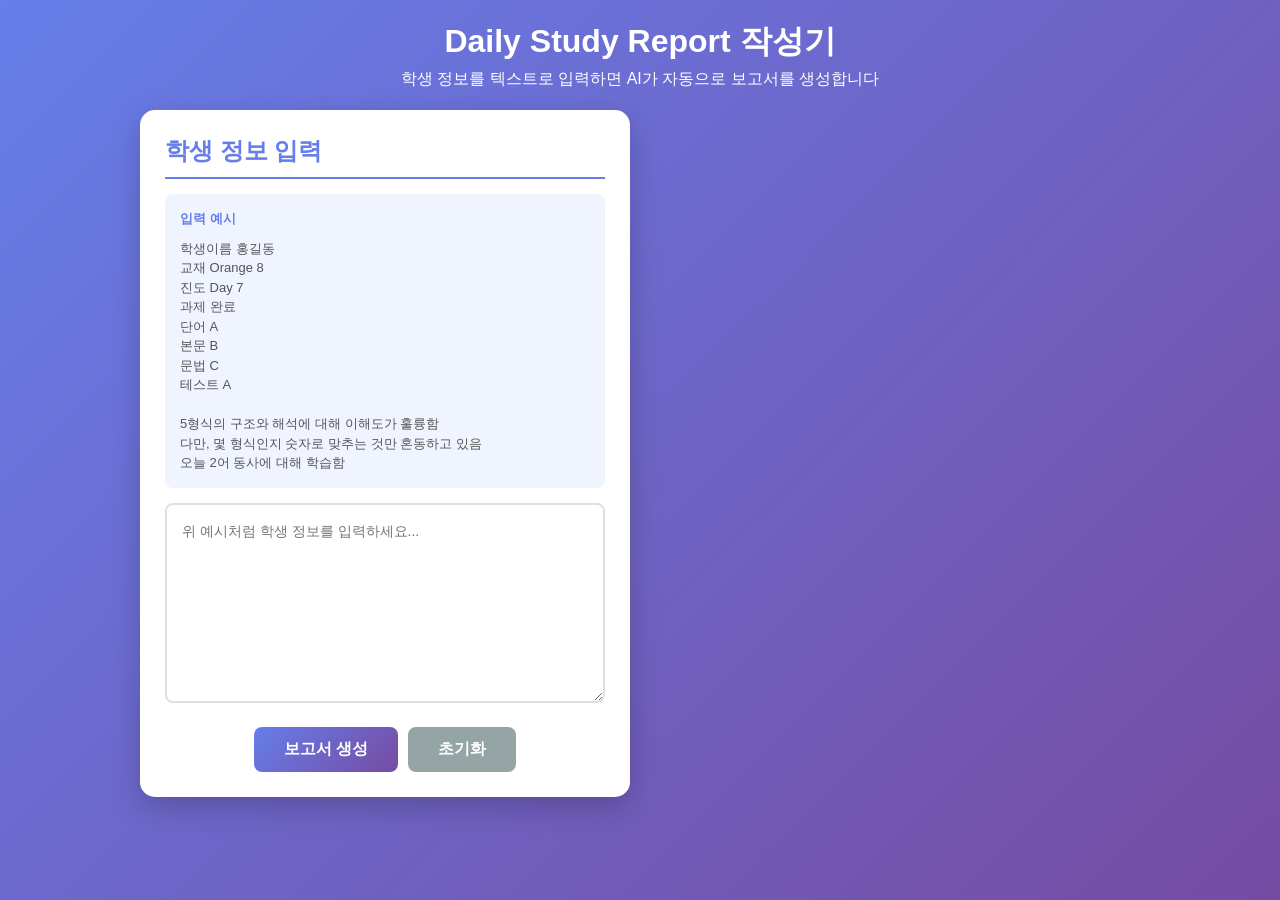
<file: daily_report.html>
<!DOCTYPE html>
<html lang="ko">
<head>
    <meta charset="UTF-8">
    <meta name="viewport" content="width=device-width, initial-scale=1.0">
    <title>Daily Study Report 작성기</title>
    <style>
        *{margin:0;padding:0;box-sizing:border-box}
        body{font-family:'맑은 고딕',sans-serif;background:linear-gradient(135deg,#667eea 0%,#764ba2 100%);min-height:100vh;padding:20px}
        .container{max-width:1000px;margin:0 auto}
        .header{text-align:center;color:white;margin-bottom:20px}
        .header h1{font-size:2em;margin-bottom:5px}
        .card{background:white;border-radius:15px;padding:25px;margin-bottom:20px;box-shadow:0 10px 30px rgba(0,0,0,0.2)}
        .card h2{color:#667eea;margin-bottom:15px;padding-bottom:10px;border-bottom:2px solid #667eea}
        .text-area{width:100%;min-height:200px;padding:15px;border:2px solid #e0e0e0;border-radius:8px;font-size:14px;font-family:inherit;line-height:1.6;resize:vertical}
        .text-area:focus{outline:none;border-color:#667eea}
        .btn-group{display:flex;gap:10px;justify-content:center;margin-top:20px;flex-wrap:wrap}
        .btn{padding:12px 30px;border:none;border-radius:8px;font-size:16px;font-weight:bold;cursor:pointer}
        .btn-primary{background:linear-gradient(135deg,#667eea 0%,#764ba2 100%);color:white}
        .btn-success{background:#27ae60;color:white}
        .btn-secondary{background:#95a5a6;color:white}
        .result-section{display:none}
        .result-section.show{display:block}
        .report-output{width:100%;min-height:300px;padding:15px;background:#f8f9fa;border:1px solid #e9ecef;border-radius:8px;font-size:14px;font-family:inherit;line-height:1.8;resize:vertical}
        .copy-notice{text-align:center;color:#27ae60;margin-top:10px;font-weight:bold;display:none}
        .copy-notice.show{display:block}
        .example{background:#f0f4ff;padding:15px;border-radius:8px;margin-bottom:15px;font-size:13px;color:#555;white-space:pre-wrap;line-height:1.5}
        .example-title{font-weight:bold;color:#667eea;margin-bottom:10px}
        .two-column{display:flex;gap:20px}
        .column{flex:1}
        @media(max-width:768px){.two-column{flex-direction:column}.btn{width:100%}}
    </style>
</head>
<body>
    <div class="container">
        <div class="header">
            <h1>Daily Study Report 작성기</h1>
            <p>학생 정보를 텍스트로 입력하면 AI가 자동으로 보고서를 생성합니다</p>
        </div>
        <div class="two-column">
            <div class="column">
                <div class="card">
                    <h2>학생 정보 입력</h2>
                    <div class="example"><div class="example-title">입력 예시</div>학생이름 홍길동
교재 Orange 8
진도 Day 7
과제 완료
단어 A
본문 B
문법 C
테스트 A

5형식의 구조와 해석에 대해 이해도가 훌륭함
다만, 몇 형식인지 숫자로 맞추는 것만 혼동하고 있음
오늘 2어 동사에 대해 학습함</div>
                    <textarea id="inputText" class="text-area" placeholder="위 예시처럼 학생 정보를 입력하세요..."></textarea>
                    <div class="btn-group">
                        <button class="btn btn-primary" onclick="generateReport()">보고서 생성</button>
                        <button class="btn btn-secondary" onclick="clearAll()">초기화</button>
                    </div>
                </div>
            </div>
            <div class="column">
                <div id="resultSection" class="card result-section">
                    <h2>생성된 보고서</h2>
                    <textarea id="reportOutput" class="report-output" readonly></textarea>
                    <div class="btn-group">
                        <button class="btn btn-success" onclick="copyReport()">복사하기</button>
                        <button class="btn btn-primary" onclick="generateReport()">다시 생성</button>
                    </div>
                    <p id="copyNotice" class="copy-notice">클립보드에 복사되었습니다!</p>
                </div>
            </div>
        </div>
    </div>
<script>
// 칭찬 템플릿
const PRAISE = {
    excellent: [
        "{name} 학생이 오늘 수업에서 뛰어난 집중력과 적극적인 참여 태도를 보여주었습니다.",
        "수업 시간 동안 높은 이해력을 바탕으로 학습 내용을 빠르게 습득하는 모습이 인상적이었습니다.",
        "선생님의 질문에 자신감 있게 대답하며 수업에 능동적으로 참여했습니다.",
        "어려운 문제도 끝까지 포기하지 않고 도전하는 자세가 매우 훌륭했습니다.",
        "배운 내용을 정확히 이해하고 응용하는 능력이 탁월합니다."
    ],
    good: [
        "{name} 학생이 오늘 수업에 성실한 자세로 참여했습니다.",
        "꾸준히 노력하는 모습이 눈에 띄며, 앞으로의 성장이 기대됩니다.",
        "수업 내용을 이해하기 위해 집중하는 자세가 좋았습니다.",
        "차분하게 문제를 풀어나가는 모습에서 학습에 대한 진지함이 느껴졌습니다."
    ],
    needs: [
        "{name} 학생이 오늘 수업에서 최선을 다해 참여했습니다.",
        "새로운 개념을 익히는 데 시간이 걸리지만 포기하지 않는 모습이 대견합니다.",
        "선생님과 함께 차근차근 연습하며 조금씩 발전해 나가고 있습니다."
    ]
};

// 개선점 템플릿
const IMPROVE = {
    vocabulary: [
        "단어 암기 부분에서 조금 더 연습이 필요해 보입니다. 반복 학습을 통해 어휘력을 강화해 나가겠습니다.",
        "새로운 어휘를 장기 기억으로 전환하는 훈련을 진행할 예정입니다."
    ],
    reading: [
        "본문 독해 속도와 정확도를 높이기 위해 추가적인 읽기 연습을 진행하겠습니다.",
        "지문의 핵심 내용을 파악하는 능력을 기르기 위해 다양한 유형의 텍스트로 연습할 계획입니다."
    ],
    expression: [
        "배운 표현을 실제 상황에서 자연스럽게 활용할 수 있도록 반복 연습을 진행하겠습니다."
    ],
    grammar: [
        "문법 개념의 정확한 이해와 적용을 위해 기초부터 체계적으로 복습해 나가겠습니다.",
        "헷갈리기 쉬운 문법 포인트를 집중적으로 연습하여 실수를 줄여나갈 계획입니다."
    ],
    general: [
        "학습한 내용을 장기 기억으로 정착시키기 위해 복습 주기를 조정하겠습니다.",
        "수업 집중도를 높이기 위한 학습 환경 개선에 힘쓰겠습니다."
    ],
    excellent: [
        "현재 학습 성과가 매우 우수합니다. 이 수준을 꾸준히 유지할 수 있도록 지도해 나가겠습니다.",
        "뛰어난 성적을 거두고 있으나 자만하지 않고 겸손한 자세로 학습에 임할 수 있도록 격려하겠습니다.",
        "우수한 실력을 바탕으로 더 높은 수준의 학습에 도전할 수 있도록 심화 내용을 준비하겠습니다."
    ]
};

// 가정학습 템플릿
const HOME = {
    vocabulary: [
        "오늘 배운 단어들을 하루 3회 이상 소리 내어 읽어보시면 암기에 효과적입니다."
    ],
    reading: [
        "본문을 소리 내어 읽는 연습을 매일 해주시면 읽기 유창성이 향상됩니다."
    ],
    expression: [
        "배운 표현을 일상 대화에서 활용해볼 수 있도록 격려해 주세요."
    ],
    grammar: [
        "오늘 배운 문법을 활용하여 간단한 문장을 직접 만들어보는 연습을 권장드립니다."
    ],
    encourage: [
        "가정에서의 따뜻한 격려와 지지가 아이의 학습에 큰 힘이 됩니다.",
        "작은 성취에도 칭찬해 주시면 학습 동기 부여에 효과적입니다.",
        "꾸준한 학습이 가장 중요합니다. 아이의 페이스를 존중하며 응원해 주세요.",
        "아이가 힘들어하거나 지칠 때는 따뜻한 격려의 말씀을 부탁드립니다."
    ],
    general: [
        "규칙적인 복습 시간을 정해두시면 학습 습관 형성에 도움이 됩니다.",
        "하루 10분씩이라도 꾸준히 영어에 노출되면 실력 향상에 큰 도움이 됩니다.",
        "복습 시 어려운 부분이 있으면 체크해 두셨다가 다음 수업 때 질문하도록 지도해 주세요."
    ],
    excellent: [
        "우수한 성적을 유지하기 위해 현재의 학습 습관을 꾸준히 이어가시길 권장드립니다.",
        "잘하고 있다는 격려의 말씀을 자주 해주시면 아이의 자신감 향상에 도움이 됩니다.",
        "심화 학습에 관심이 있으시면 말씀해 주세요. 추가 학습 자료를 안내해 드리겠습니다."
    ]
};

// 전문가 톤으로 변환하는 핵심 함수 - 입력 내용을 반드시 전문가 문체로 변환
function transformToExpert(text, type, name) {
    if (!text || text.trim() === '') return '';

    let s = text.trim();

    // 이미 완벽한 전문가 톤이면 그대로 반환
    if (s.endsWith('습니다.') && s.length > 20) {
        return s;
    }

    // 기본 정리
    s = s.replace(/[.。,，]+$/, '');
    s = s.replace(/^[-•·]\s*/, '');
    s = s.replace(/^특히,?\s*/, '');

    // 메모식 어미를 전문가 어미로 변환하는 헬퍼 함수
    function convertEnding(str) {
        str = str.replace(/했음$/, '했습니다');
        str = str.replace(/됐음$/, '되었습니다');
        str = str.replace(/됨$/, '되었습니다');
        str = str.replace(/있음$/, '있습니다');
        str = str.replace(/없음$/, '없습니다');
        str = str.replace(/였음$/, '였습니다');
        str = str.replace(/봄$/, '봤습니다');
        str = str.replace(/옴$/, '왔습니다');
        str = str.replace(/감$/, '갔습니다');
        str = str.replace(/냄$/, '냈습니다');
        str = str.replace(/줌$/, '줬습니다');
        str = str.replace(/좋음$/, '좋습니다');
        str = str.replace(/나쁨$/, '나쁩니다');
        str = str.replace(/많음$/, '많습니다');
        str = str.replace(/적음$/, '적습니다');
        // ~ㅁ 으로 끝나는 일반적인 경우
        if (str.endsWith('함')) str = str.slice(0, -1) + '합니다';
        if (str.endsWith('음') && !str.endsWith('습니다')) str = str.slice(0, -1) + '습니다';
        return str;
    }

    if (type === 'praise') {
        // 칭찬 변환

        // "이해도가 훌륭함" 패턴
        if (s.includes('이해도') && (s.includes('훌륭') || s.includes('뛰어') || s.includes('좋'))) {
            let match = s.match(/(.+?)(?:의|에 대한|에 대해)?\s*(?:구조와 해석에 대해|에 대해|에 대한)?\s*이해도/);
            let topic = match ? match[1].trim() : '';
            if (topic && topic.length > 1) {
                return topic + '에 대한 이해도가 매우 뛰어났습니다. 개념을 정확히 파악하고 있어 앞으로의 학습이 더욱 기대됩니다.';
            }
            return '학습 내용에 대한 이해도가 매우 뛰어났습니다. 개념을 정확히 파악하고 있어 앞으로의 학습이 더욱 기대됩니다.';
        }

        // "마무리" 패턴
        if (s.includes('마무리')) {
            let content = s.replace(/마무리\s*(했음|함|잘|를)?.*$/, '').replace(/잘\s*$/, '').trim();
            if (content.length > 3) {
                return content + ' 내용을 훌륭하게 마무리했습니다. 학습에 대한 성실한 태도가 돋보입니다.';
            }
            return '오늘 학습 내용을 훌륭하게 마무리했습니다. 꾸준한 노력이 좋은 결과로 이어지고 있습니다.';
        }

        // "완성" 패턴
        if (s.includes('완성')) {
            return '과제를 성실하게 완성해 왔습니다. 책임감 있는 학습 태도가 돋보입니다.';
        }

        // "잘" 패턴
        if (s.includes('잘')) {
            let converted = convertEnding(s);
            if (converted !== s) {
                return converted + ' 이러한 모습이 매우 인상적이었습니다.';
            }
        }

        // 일반 메모식 어미 변환
        let converted = convertEnding(s);
        if (converted !== s && converted.endsWith('습니다')) {
            return converted + ' 앞으로도 이러한 자세를 유지해 주길 바랍니다.';
        }

        // 그 외 모든 경우 - 원본을 사용하지 않고 새로운 문장 생성
        return '수업에 성실히 참여하며 ' + s.replace(/했음|함|음|됨$/g, '') + '하는 모습을 보여주었습니다. 앞으로의 성장이 기대됩니다.';
    }

    if (type === 'improve') {
        // 개선점 변환

        // "다만" 제거
        s = s.replace(/^다만,?\s*/, '');

        // "혼동" 패턴
        if (s.includes('혼동')) {
            let match = s.match(/(.+?)[을를이가은는만]\s*혼동/);
            let topic = match ? match[1].trim() : '';
            if (topic && topic.length > 2) {
                return topic + '을 구분하는 부분에서 다소 혼동이 있었습니다. 해당 내용은 유사한 개념들을 비교 정리하는 시간을 통해 명확히 구분할 수 있도록 지도하겠습니다.';
            }
            return '일부 개념을 구분하는 과정에서 혼동이 있었습니다. 반복 연습을 통해 정확하게 구분할 수 있도록 지도해 나가겠습니다.';
        }

        // "어려" 패턴
        if (s.includes('어려')) {
            let match = s.match(/(.+?)[을를에서이가]\s*어려/);
            let topic = match ? match[1].trim() : '';
            if (topic && topic.length > 1) {
                return topic + ' 부분에서 다소 어려움을 겪었습니다. 기초 개념부터 차근차근 복습하며 이해도를 높여 나가겠습니다.';
            }
            return '일부 내용에서 어려움을 겪는 모습이 보였습니다. 해당 부분을 집중적으로 보충 지도하겠습니다.';
        }

        // "헷갈" 패턴
        if (s.includes('헷갈')) {
            let match = s.match(/(.+?)[을를이가에서]\s*헷갈/);
            let topic = match ? match[1].trim() : '';
            if (topic && topic.length > 1) {
                return topic + ' 부분에서 다소 헷갈려하는 모습이 있었습니다. 추가 설명과 반복 연습을 통해 확실히 이해할 수 있도록 지도하겠습니다.';
            }
            return '일부 개념에서 헷갈려하는 모습이 있었습니다. 명확히 구분할 수 있도록 보충 지도하겠습니다.';
        }

        // "부족" 패턴
        if (s.includes('부족')) {
            let match = s.match(/(.+?)[이가에]\s*부족/);
            let topic = match ? match[1].trim() : '';
            if (topic && topic.length > 1) {
                return topic + ' 부분이 조금 부족한 모습이 보였습니다. 해당 영역을 집중적으로 보완해 나가겠습니다.';
            }
            return '일부 영역에서 보완이 필요한 부분이 있었습니다. 집중 지도를 통해 개선해 나가겠습니다.';
        }

        // 일반 메모식 어미 변환
        let converted = convertEnding(s);
        if (converted !== s && converted.endsWith('습니다')) {
            return converted + ' 해당 부분은 추가 연습을 통해 보완해 나가겠습니다.';
        }

        // 그 외 모든 경우
        return s.replace(/했음|함|음|됨|있음$/g, '') + ' 부분에 대해 추가적인 지도를 진행할 예정입니다.';
    }

    if (type === 'home') {
        // 가정학습 변환

        // "오늘" 제거
        s = s.replace(/^오늘\s*/, '');

        // "학습/배움/연습" 패턴
        if (s.includes('학습') || s.includes('배웠') || s.includes('배움')) {
            let match = s.match(/(.+?)\s*(?:에 대해|에 대한|을|를)?\s*학습/);
            let topic = match ? match[1].trim() : '';

            if (!topic) {
                match = s.match(/(.+?)\s*(?:을|를)?\s*배/);
                topic = match ? match[1].trim() : '';
            }

            if (topic && topic.length > 1) {
                topic = topic.replace(/^오늘\s*/, '');
                return '오늘 수업에서는 ' + topic + '에 대해 학습했습니다. 가정에서 해당 내용을 한 번 더 복습해 주시면 학습 효과가 배가됩니다.';
            }
            return '오늘 배운 내용을 가정에서 복습해 주시면 학습 효과가 높아집니다.';
        }

        // "연습" 패턴
        if (s.includes('연습')) {
            let match = s.match(/(.+?)\s*(?:을|를)?\s*연습/);
            let topic = match ? match[1].trim() : '';
            if (topic && topic.length > 1) {
                return '오늘 ' + topic + ' 연습을 진행했습니다. 가정에서도 꾸준히 연습해 주시면 실력 향상에 큰 도움이 됩니다.';
            }
        }

        // "포인트/집중" 패턴
        if (s.includes('포인트') || s.includes('집중')) {
            return '오늘 학습한 핵심 포인트를 가정에서 다시 한번 확인해 주시면 좋겠습니다.';
        }

        // 일반 메모식 어미 변환
        let converted = convertEnding(s);
        if (converted !== s && converted.endsWith('습니다')) {
            return '오늘 ' + converted + ' 가정에서 복습해 주시면 학습 효과가 높아집니다.';
        }

        // 그 외 모든 경우
        let cleanText = s.replace(/했음|함|음|됨$/g, '').trim();
        return '오늘 ' + cleanText + '에 대해 학습했습니다. 가정에서 복습해 주시면 좋겠습니다.';
    }

    return s;
}

// 중복 제거 함수
function removeDuplicates(arr) {
    let seen = new Set();
    return arr.filter(item => {
        // 문장의 핵심 부분만 추출하여 비교 (앞 30자)
        let key = item.substring(0, 30);
        if (seen.has(key)) return false;
        seen.add(key);
        return true;
    });
}

function parseInput(text) {
    let d = {name:'', textbook:'', progress:'', homework:'', vocabulary:'', reading:'', expression:'', grammar:'', test:'', notes:''};
    let lines = text.split('\n');
    let notes = [];

    for (let line of lines) {
        line = line.trim();
        if (!line) continue;

        let lower = line.toLowerCase();
        if (lower.startsWith('학생이름') || lower.startsWith('학생 이름') || lower.startsWith('이름')) {
            d.name = line.split(/\s+/).slice(1).join(' ').trim();
        } else if (lower.startsWith('교재')) {
            d.textbook = line.split(/\s+/).slice(1).join(' ').trim();
        } else if (lower.startsWith('진도')) {
            d.progress = line.split(/\s+/).slice(1).join(' ').trim();
        } else if (lower.startsWith('과제')) {
            let val = line.split(/\s+/).slice(1).join(' ').trim();
            if (val.includes('완료')) d.homework = val.includes('부분') ? '부분완료' : val.includes('미') ? '미완료' : '완료';
        } else if (lower.startsWith('단어')) {
            d.vocabulary = line.split(/\s+/).slice(1).join(' ').trim().toUpperCase();
        } else if (lower.startsWith('본문')) {
            d.reading = line.split(/\s+/).slice(1).join(' ').trim().toUpperCase();
        } else if (lower.startsWith('표현')) {
            d.expression = line.split(/\s+/).slice(1).join(' ').trim().toUpperCase();
        } else if (lower.startsWith('문법')) {
            d.grammar = line.split(/\s+/).slice(1).join(' ').trim().toUpperCase();
        } else if (lower.startsWith('테스트')) {
            d.test = line.split(/\s+/).slice(1).join(' ').trim().toUpperCase();
        } else {
            notes.push(line);
        }
    }
    d.notes = notes.join('\n');
    return d;
}

function getEval(g) {
    if (['A', 'A+'].includes(g)) return '우수';
    if (['B', 'B+'].includes(g)) return '보통';
    if (g) return '미흡';
    return '';
}

function pick(arr, n) {
    return [...arr].sort(() => 0.5 - Math.random()).slice(0, n);
}

function getLevel(d) {
    let g = [];
    ['vocabulary', 'reading', 'expression', 'grammar', 'test'].forEach(k => {
        if (d[k]) {
            if (['A', 'A+'].includes(d[k])) g.push(3);
            else if (['B', 'B+'].includes(d[k])) g.push(2);
            else g.push(1);
        }
    });
    if (!g.length) return 'good';
    let a = g.reduce((x, y) => x + y, 0) / g.length;
    if (a >= 2.5) return 'excellent';
    if (a >= 1.5) return 'good';
    return 'needs';
}

function generateReport() {
    let input = document.getElementById('inputText').value.trim();
    if (!input) { alert('학생 정보를 입력해주세요.'); return; }

    let d = parseInput(input);
    if (!d.name) { alert('학생 이름을 입력해주세요.'); return; }
    if (!d.textbook) { alert('교재를 입력해주세요.'); return; }
    if (!d.progress) { alert('진도를 입력해주세요.'); return; }

    let r = [], i = 1;
    r.push(d.name + ' 학생 Daily Study Report 보내드립니다', '', '교재 및 진도 현황', '사용 교재: ' + d.textbook, '학습 진도: ' + d.progress, '', '학습 평가 결과', '');

    if (d.homework) {
        r.push(i + '. 과제수행 완성도');
        if (d.homework === '완료') r.push('(O) 완료 / ( ) 미완료 / ( ) 부분완료');
        else if (d.homework === '미완료') r.push('( ) 완료 / (O) 미완료 / ( ) 부분완료');
        else r.push('( ) 완료 / ( ) 미완료 / (O) 부분완료');
        r.push(''); i++;
    }
    if (d.vocabulary) { r.push(i + '. 단어 테스트 결과', '등급: ' + d.vocabulary, '평가: ' + getEval(d.vocabulary), ''); i++; }
    if (d.reading) { r.push(i + '. 본문 테스트 결과', '등급: ' + d.reading, '평가: ' + getEval(d.reading), ''); i++; }
    if (d.expression) { r.push(i + '. 표현확장연습 결과', '등급: ' + d.expression, '평가: ' + getEval(d.expression), ''); i++; }
    if (d.grammar) { r.push(i + '. 문법 테스트 결과', '등급: ' + d.grammar, '평가: ' + getEval(d.grammar), ''); i++; }
    if (d.test) { r.push(i + '. 전체 테스트 결과', '등급: ' + d.test, '평가: ' + getEval(d.test), ''); }

    // 칭찬할 점
    let lv = getLevel(d);
    let praiseArr = pick(PRAISE[lv], 3).map(x => x.replace('{name}', d.name));

    // 긍정적 특이사항 추가
    if (d.notes) {
        let posLines = d.notes.split('\n').filter(l =>
            /열심히|잘|좋|적극|발전|향상|훌륭|이해도|완성|뛰어|우수|마무리/.test(l) &&
            !/다만|혼동|어려|부족/.test(l)
        );
        if (posLines.length > 0) {
            let transformed = transformToExpert(posLines[0], 'praise', d.name);
            praiseArr.push(transformed);
        }
    }
    // 중복 제거 후 출력
    praiseArr = removeDuplicates(praiseArr);
    r.push('칭찬할 점', praiseArr.join(' '), '');

    // 개선이 필요한 부분
    let areas = [];
    if (d.vocabulary && getEval(d.vocabulary) !== '우수') areas.push('vocabulary');
    if (d.reading && getEval(d.reading) !== '우수') areas.push('reading');
    if (d.expression && getEval(d.expression) !== '우수') areas.push('expression');
    if (d.grammar && getEval(d.grammar) !== '우수') areas.push('grammar');

    // 성적이 모두 우수하면 excellent 카테고리 사용
    let allExcellent = areas.length === 0;
    if (allExcellent) areas = ['excellent'];

    let impArr = [];
    areas.slice(0, 2).forEach(a => { if (IMPROVE[a]) impArr.push(...pick(IMPROVE[a], 1)); });
    if (impArr.length < 1) impArr.push(...pick(IMPROVE.excellent, 1));

    // 개선점 특이사항 추가
    if (d.notes) {
        let negLines = d.notes.split('\n').filter(l => /어려|힘들|부족|실수|헷갈|혼동|다만/.test(l));
        if (negLines.length > 0) {
            let transformed = transformToExpert(negLines[0], 'improve', d.name);
            impArr.push(transformed);
        }
    }
    // 중복 제거 후 출력
    impArr = removeDuplicates(impArr);
    r.push('개선이 필요한 부분', impArr.join(' '), '');

    // 가정에서의 학습 제안
    let homeArr = [];

    // 학습 내용 특이사항을 먼저 추가 (문장 순서 개선)
    let studyTransformed = '';
    if (d.notes) {
        let studyLines = d.notes.split('\n').filter(l => /학습|배움|배웠|연습|포인트|집중/.test(l) && !/다만|혼동|어려/.test(l));
        if (studyLines.length > 0) {
            studyTransformed = transformToExpert(studyLines[0], 'home', d.name);
            homeArr.push(studyTransformed);
        }
    }

    // 성적이 모두 우수하면 excellent 카테고리 사용
    if (allExcellent) {
        homeArr.push(...pick(HOME.excellent, 1));
    } else {
        areas.slice(0, 1).forEach(a => { if (HOME[a]) homeArr.push(...pick(HOME[a], 1)); });
    }
    homeArr.push(...pick(HOME.encourage, 1));

    // 중복 제거 후 출력
    homeArr = removeDuplicates(homeArr);
    r.push('가정에서의 학습 제안', homeArr.join(' '));

    document.getElementById('reportOutput').value = r.join('\n');
    document.getElementById('resultSection').classList.add('show');
}

function copyReport() {
    let t = document.getElementById('reportOutput').value;
    navigator.clipboard.writeText(t).then(() => {
        let n = document.getElementById('copyNotice');
        n.classList.add('show');
        setTimeout(() => n.classList.remove('show'), 2000);
    }).catch(() => {
        document.getElementById('reportOutput').select();
        document.execCommand('copy');
        let n = document.getElementById('copyNotice');
        n.classList.add('show');
        setTimeout(() => n.classList.remove('show'), 2000);
    });
}

function clearAll() {
    document.getElementById('inputText').value = '';
    document.getElementById('reportOutput').value = '';
    document.getElementById('resultSection').classList.remove('show');
}
</script>
</body>
</html>
</file>
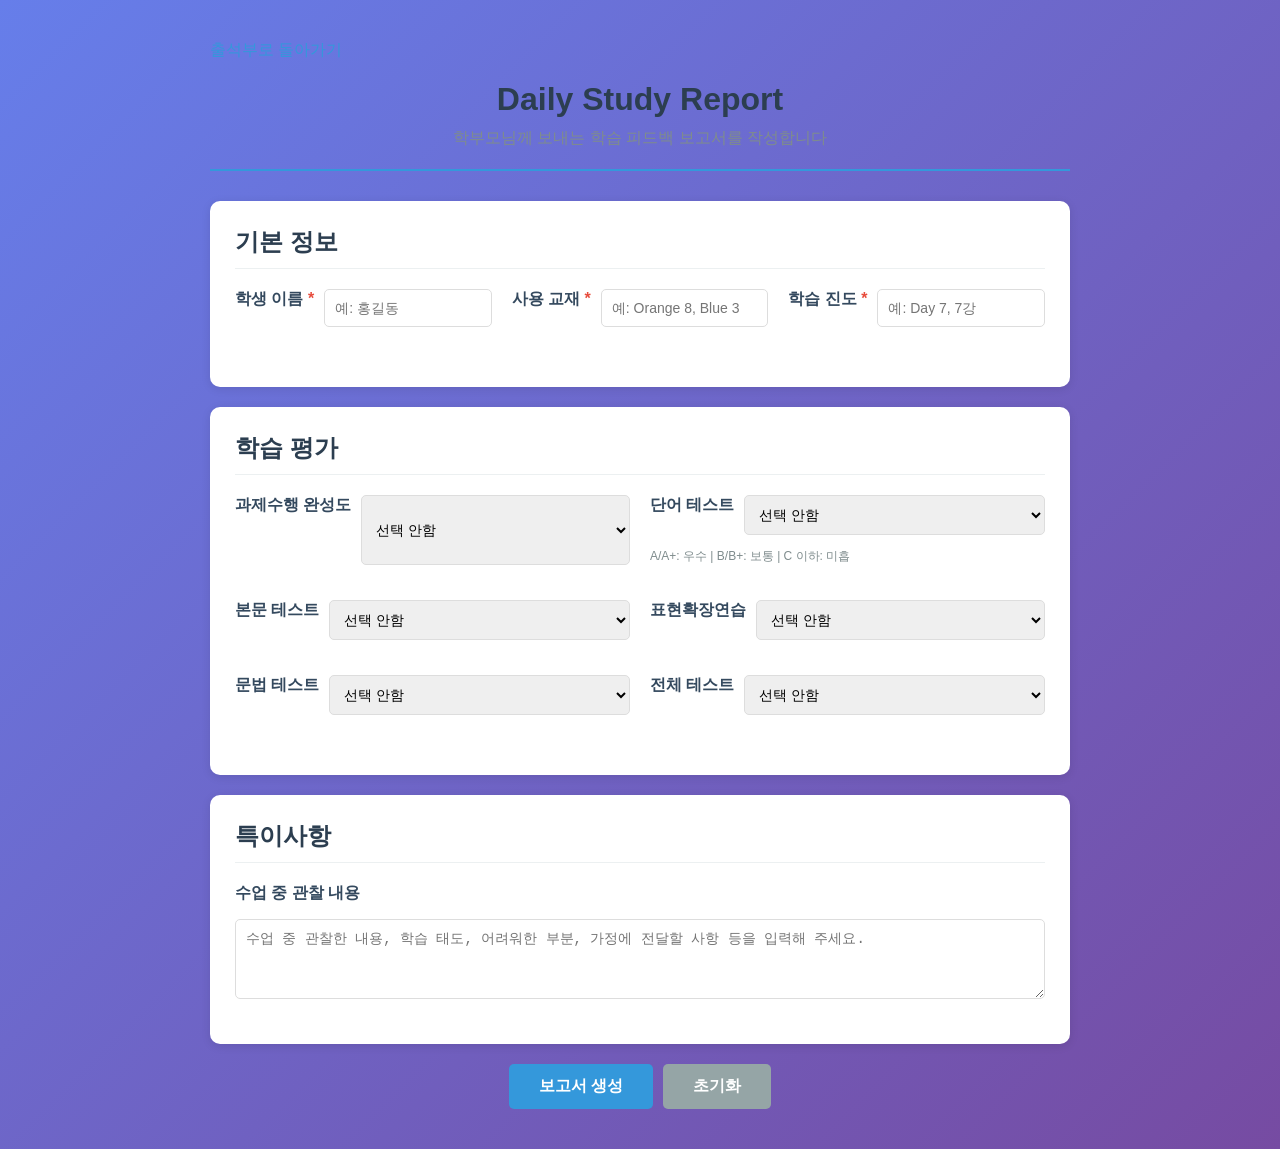
<file: templates/report.html>
<!DOCTYPE html>
<html lang="ko">
<head>
    <meta charset="UTF-8">
    <meta name="viewport" content="width=device-width, initial-scale=1.0">
    <title>Daily Study Report - 학원 관리 시스템</title>
    <link rel="stylesheet" href="/static/style.css">
    <style>
        .report-container {
            max-width: 900px;
            margin: 0 auto;
            padding: 20px;
        }

        .report-header {
            text-align: center;
            margin-bottom: 30px;
            padding-bottom: 20px;
            border-bottom: 2px solid #3498db;
        }

        .report-header h1 {
            color: #2c3e50;
            margin-bottom: 10px;
        }

        .report-header p {
            color: #7f8c8d;
        }

        .form-section {
            background: #fff;
            padding: 25px;
            border-radius: 10px;
            box-shadow: 0 2px 10px rgba(0,0,0,0.1);
            margin-bottom: 20px;
        }

        .form-section h2 {
            color: #2c3e50;
            margin-bottom: 20px;
            padding-bottom: 10px;
            border-bottom: 1px solid #ecf0f1;
        }

        .form-row {
            display: flex;
            gap: 20px;
            margin-bottom: 15px;
        }

        .form-group {
            flex: 1;
        }

        .form-group label {
            display: block;
            margin-bottom: 5px;
            color: #34495e;
            font-weight: 600;
        }

        .form-group input,
        .form-group select,
        .form-group textarea {
            width: 100%;
            padding: 10px;
            border: 1px solid #ddd;
            border-radius: 5px;
            font-size: 14px;
            box-sizing: border-box;
        }

        .form-group input:focus,
        .form-group select:focus,
        .form-group textarea:focus {
            outline: none;
            border-color: #3498db;
            box-shadow: 0 0 5px rgba(52, 152, 219, 0.3);
        }

        .form-group textarea {
            resize: vertical;
            min-height: 80px;
        }

        .required::after {
            content: " *";
            color: #e74c3c;
        }

        .btn-group {
            display: flex;
            gap: 10px;
            justify-content: center;
            margin-top: 20px;
        }

        .btn {
            padding: 12px 30px;
            border: none;
            border-radius: 5px;
            font-size: 16px;
            cursor: pointer;
            transition: all 0.3s ease;
        }

        .btn-primary {
            background: #3498db;
            color: white;
        }

        .btn-primary:hover {
            background: #2980b9;
        }

        .btn-secondary {
            background: #95a5a6;
            color: white;
        }

        .btn-secondary:hover {
            background: #7f8c8d;
        }

        .btn-success {
            background: #27ae60;
            color: white;
        }

        .btn-success:hover {
            background: #219a52;
        }

        .result-section {
            display: none;
            background: #fff;
            padding: 25px;
            border-radius: 10px;
            box-shadow: 0 2px 10px rgba(0,0,0,0.1);
            margin-top: 20px;
        }

        .result-section.show {
            display: block;
        }

        .result-section h2 {
            color: #27ae60;
            margin-bottom: 20px;
        }

        .report-output {
            background: #f8f9fa;
            padding: 20px;
            border-radius: 5px;
            white-space: pre-wrap;
            font-family: 'Malgun Gothic', sans-serif;
            line-height: 1.8;
            border: 1px solid #e9ecef;
        }

        .copy-notice {
            color: #27ae60;
            text-align: center;
            margin-top: 10px;
            display: none;
        }

        .copy-notice.show {
            display: block;
        }

        .nav-link {
            display: inline-block;
            margin-bottom: 20px;
            color: #3498db;
            text-decoration: none;
        }

        .nav-link:hover {
            text-decoration: underline;
        }

        .grade-info {
            font-size: 12px;
            color: #7f8c8d;
            margin-top: 3px;
        }
    </style>
</head>
<body>
    <div class="report-container">
        <a href="/" class="nav-link">출석부로 돌아가기</a>

        <div class="report-header">
            <h1>Daily Study Report</h1>
            <p>학부모님께 보내는 학습 피드백 보고서를 작성합니다</p>
        </div>

        <form id="reportForm">
            <div class="form-section">
                <h2>기본 정보</h2>
                <div class="form-row">
                    <div class="form-group">
                        <label for="name" class="required">학생 이름</label>
                        <input type="text" id="name" name="name" placeholder="예: 홍길동" required>
                    </div>
                    <div class="form-group">
                        <label for="textbook" class="required">사용 교재</label>
                        <input type="text" id="textbook" name="textbook" placeholder="예: Orange 8, Blue 3" required>
                    </div>
                    <div class="form-group">
                        <label for="progress" class="required">학습 진도</label>
                        <input type="text" id="progress" name="progress" placeholder="예: Day 7, 7강" required>
                    </div>
                </div>
            </div>

            <div class="form-section">
                <h2>학습 평가</h2>
                <div class="form-row">
                    <div class="form-group">
                        <label for="homework">과제수행 완성도</label>
                        <select id="homework" name="homework">
                            <option value="">선택 안함</option>
                            <option value="완료">완료</option>
                            <option value="부분완료">부분완료</option>
                            <option value="미완료">미완료</option>
                        </select>
                    </div>
                    <div class="form-group">
                        <label for="vocabulary">단어 테스트</label>
                        <select id="vocabulary" name="vocabulary">
                            <option value="">선택 안함</option>
                            <option value="A+">A+</option>
                            <option value="A">A</option>
                            <option value="B+">B+</option>
                            <option value="B">B</option>
                            <option value="C+">C+</option>
                            <option value="C">C</option>
                            <option value="D">D</option>
                            <option value="F">F</option>
                        </select>
                        <div class="grade-info">A/A+: 우수 | B/B+: 보통 | C 이하: 미흡</div>
                    </div>
                </div>
                <div class="form-row">
                    <div class="form-group">
                        <label for="reading">본문 테스트</label>
                        <select id="reading" name="reading">
                            <option value="">선택 안함</option>
                            <option value="A+">A+</option>
                            <option value="A">A</option>
                            <option value="B+">B+</option>
                            <option value="B">B</option>
                            <option value="C+">C+</option>
                            <option value="C">C</option>
                            <option value="D">D</option>
                            <option value="F">F</option>
                        </select>
                    </div>
                    <div class="form-group">
                        <label for="expression">표현확장연습</label>
                        <select id="expression" name="expression">
                            <option value="">선택 안함</option>
                            <option value="A+">A+</option>
                            <option value="A">A</option>
                            <option value="B+">B+</option>
                            <option value="B">B</option>
                            <option value="C+">C+</option>
                            <option value="C">C</option>
                            <option value="D">D</option>
                            <option value="F">F</option>
                        </select>
                    </div>
                </div>
                <div class="form-row">
                    <div class="form-group">
                        <label for="grammar">문법 테스트</label>
                        <select id="grammar" name="grammar">
                            <option value="">선택 안함</option>
                            <option value="A+">A+</option>
                            <option value="A">A</option>
                            <option value="B+">B+</option>
                            <option value="B">B</option>
                            <option value="C+">C+</option>
                            <option value="C">C</option>
                            <option value="D">D</option>
                            <option value="F">F</option>
                        </select>
                    </div>
                    <div class="form-group">
                        <label for="test">전체 테스트</label>
                        <select id="test" name="test">
                            <option value="">선택 안함</option>
                            <option value="A+">A+</option>
                            <option value="A">A</option>
                            <option value="B+">B+</option>
                            <option value="B">B</option>
                            <option value="C+">C+</option>
                            <option value="C">C</option>
                            <option value="D">D</option>
                            <option value="F">F</option>
                        </select>
                    </div>
                </div>
            </div>

            <div class="form-section">
                <h2>특이사항</h2>
                <div class="form-group">
                    <label for="notes">수업 중 관찰 내용</label>
                    <textarea id="notes" name="notes" placeholder="수업 중 관찰한 내용, 학습 태도, 어려워한 부분, 가정에 전달할 사항 등을 입력해 주세요."></textarea>
                </div>
            </div>

            <div class="btn-group">
                <button type="submit" class="btn btn-primary">보고서 생성</button>
                <button type="reset" class="btn btn-secondary">초기화</button>
            </div>
        </form>

        <div id="resultSection" class="result-section">
            <h2>생성된 보고서</h2>
            <div id="reportOutput" class="report-output"></div>
            <div class="btn-group">
                <button type="button" class="btn btn-primary" onclick="copyReport()">복사하기</button>
                <button type="button" class="btn btn-success" onclick="downloadReport()">다운로드</button>
                <button type="button" class="btn btn-secondary" onclick="regenerateReport()">다시 생성</button>
            </div>
            <p id="copyNotice" class="copy-notice">클립보드에 복사되었습니다!</p>
        </div>
    </div>

    <script>
        let currentReport = '';
        let currentStudentName = '';

        document.getElementById('reportForm').addEventListener('submit', async function(e) {
            e.preventDefault();

            const formData = {
                name: document.getElementById('name').value,
                textbook: document.getElementById('textbook').value,
                progress: document.getElementById('progress').value,
                homework: document.getElementById('homework').value,
                vocabulary: document.getElementById('vocabulary').value,
                reading: document.getElementById('reading').value,
                expression: document.getElementById('expression').value,
                grammar: document.getElementById('grammar').value,
                test: document.getElementById('test').value,
                notes: document.getElementById('notes').value
            };

            currentStudentName = formData.name;

            try {
                const response = await fetch('/api/report', {
                    method: 'POST',
                    headers: {
                        'Content-Type': 'application/json'
                    },
                    body: JSON.stringify(formData)
                });

                const result = await response.json();

                if (result.success) {
                    currentReport = result.report;
                    document.getElementById('reportOutput').textContent = result.report;
                    document.getElementById('resultSection').classList.add('show');
                    document.getElementById('resultSection').scrollIntoView({ behavior: 'smooth' });
                } else {
                    alert('오류: ' + result.error);
                }
            } catch (error) {
                alert('보고서 생성 중 오류가 발생했습니다: ' + error.message);
            }
        });

        function copyReport() {
            navigator.clipboard.writeText(currentReport).then(function() {
                const notice = document.getElementById('copyNotice');
                notice.classList.add('show');
                setTimeout(function() {
                    notice.classList.remove('show');
                }, 2000);
            }).catch(function(err) {
                alert('복사 실패: ' + err);
            });
        }

        async function downloadReport() {
            try {
                const response = await fetch('/api/report/download', {
                    method: 'POST',
                    headers: {
                        'Content-Type': 'application/json'
                    },
                    body: JSON.stringify({
                        report: currentReport,
                        name: currentStudentName
                    })
                });

                const blob = await response.blob();
                const url = window.URL.createObjectURL(blob);
                const a = document.createElement('a');
                a.href = url;
                a.download = `daily_report_${currentStudentName}_${new Date().toISOString().slice(0,10)}.txt`;
                document.body.appendChild(a);
                a.click();
                window.URL.revokeObjectURL(url);
                a.remove();
            } catch (error) {
                alert('다운로드 중 오류가 발생했습니다: ' + error.message);
            }
        }

        function regenerateReport() {
            document.getElementById('reportForm').dispatchEvent(new Event('submit'));
        }
    </script>
</body>
</html>
</file>
<file: static/style.css>
* {
    margin: 0;
    padding: 0;
    box-sizing: border-box;
}

body {
    font-family: 'Segoe UI', Tahoma, Geneva, Verdana, sans-serif;
    background: linear-gradient(135deg, #667eea 0%, #764ba2 100%);
    min-height: 100vh;
    padding: 20px;
}

.container {
    max-width: 1200px;
    margin: 0 auto;
}

header {
    background: white;
    padding: 30px;
    border-radius: 15px;
    box-shadow: 0 10px 30px rgba(0, 0, 0, 0.2);
    margin-bottom: 30px;
    text-align: center;
}

header h1 {
    color: #667eea;
    font-size: 2.5em;
}

.header-nav {
    margin-top: 15px;
}

.nav-button {
    display: inline-block;
    padding: 12px 24px;
    background: linear-gradient(135deg, #667eea 0%, #764ba2 100%);
    color: white;
    text-decoration: none;
    border-radius: 8px;
    font-weight: bold;
    transition: transform 0.2s, box-shadow 0.2s;
}

.nav-button:hover {
    transform: translateY(-2px);
    box-shadow: 0 5px 15px rgba(102, 126, 234, 0.4);
}

.main-content {
    display: grid;
    grid-template-columns: repeat(auto-fit, minmax(500px, 1fr));
    gap: 20px;
}

.section {
    background: white;
    padding: 25px;
    border-radius: 15px;
    box-shadow: 0 10px 30px rgba(0, 0, 0, 0.2);
}

.section h2 {
    color: #667eea;
    margin-bottom: 20px;
    padding-bottom: 10px;
    border-bottom: 3px solid #667eea;
}

.section h3 {
    color: #764ba2;
    margin-bottom: 15px;
    font-size: 1.2em;
}

.form-group {
    display: flex;
    flex-wrap: wrap;
    gap: 10px;
    margin-bottom: 20px;
}

input[type="text"],
input[type="date"],
select {
    flex: 1;
    min-width: 150px;
    padding: 12px;
    border: 2px solid #e0e0e0;
    border-radius: 8px;
    font-size: 14px;
    transition: border-color 0.3s;
}

input[type="text"]:focus,
input[type="date"]:focus,
select:focus {
    outline: none;
    border-color: #667eea;
}

button {
    padding: 12px 24px;
    background: linear-gradient(135deg, #667eea 0%, #764ba2 100%);
    color: white;
    border: none;
    border-radius: 8px;
    font-size: 14px;
    font-weight: bold;
    cursor: pointer;
    transition: transform 0.2s, box-shadow 0.2s;
}

button:hover {
    transform: translateY(-2px);
    box-shadow: 0 5px 15px rgba(102, 126, 234, 0.4);
}

button:active {
    transform: translateY(0);
}

.list-container {
    margin-top: 20px;
}

#students,
#attendanceRecords {
    display: grid;
    gap: 10px;
}

.student-item,
.attendance-item {
    background: #f8f9fa;
    padding: 15px;
    border-radius: 8px;
    display: flex;
    justify-content: space-between;
    align-items: center;
    transition: background-color 0.2s;
}

.student-item:hover,
.attendance-item:hover {
    background: #e9ecef;
}

.student-info,
.attendance-info {
    flex: 1;
}

.student-name,
.attendance-student {
    font-weight: bold;
    color: #333;
    font-size: 1.1em;
}

.student-phone,
.attendance-date,
.attendance-note {
    color: #666;
    font-size: 0.9em;
    margin-top: 5px;
}

.delete-btn {
    padding: 8px 16px;
    background: #dc3545;
    font-size: 12px;
}

.delete-btn:hover {
    background: #c82333;
}

.status-출석 {
    color: #28a745;
    font-weight: bold;
}

.status-결석 {
    color: #dc3545;
    font-weight: bold;
}

.status-지각 {
    color: #ffc107;
    font-weight: bold;
}

.stats-container {
    display: grid;
    grid-template-columns: repeat(auto-fit, minmax(150px, 1fr));
    gap: 15px;
    margin-top: 20px;
}

.stat-card {
    background: linear-gradient(135deg, #667eea 0%, #764ba2 100%);
    color: white;
    padding: 20px;
    border-radius: 10px;
    text-align: center;
    box-shadow: 0 5px 15px rgba(102, 126, 234, 0.3);
}

.stat-label {
    font-size: 1em;
    margin-bottom: 10px;
}

.stat-value {
    font-size: 2em;
    font-weight: bold;
}

.message {
    position: fixed;
    top: 20px;
    right: 20px;
    padding: 15px 25px;
    border-radius: 8px;
    background: #28a745;
    color: white;
    font-weight: bold;
    box-shadow: 0 5px 15px rgba(0, 0, 0, 0.2);
    transform: translateX(400px);
    transition: transform 0.3s;
    z-index: 1000;
}

.message.show {
    transform: translateX(0);
}

.message.error {
    background: #dc3545;
}

@media (max-width: 768px) {
    .main-content {
        grid-template-columns: 1fr;
    }

    .form-group {
        flex-direction: column;
    }

    input[type="text"],
    input[type="date"],
    select,
    button {
        width: 100%;
    }
}
</file>
